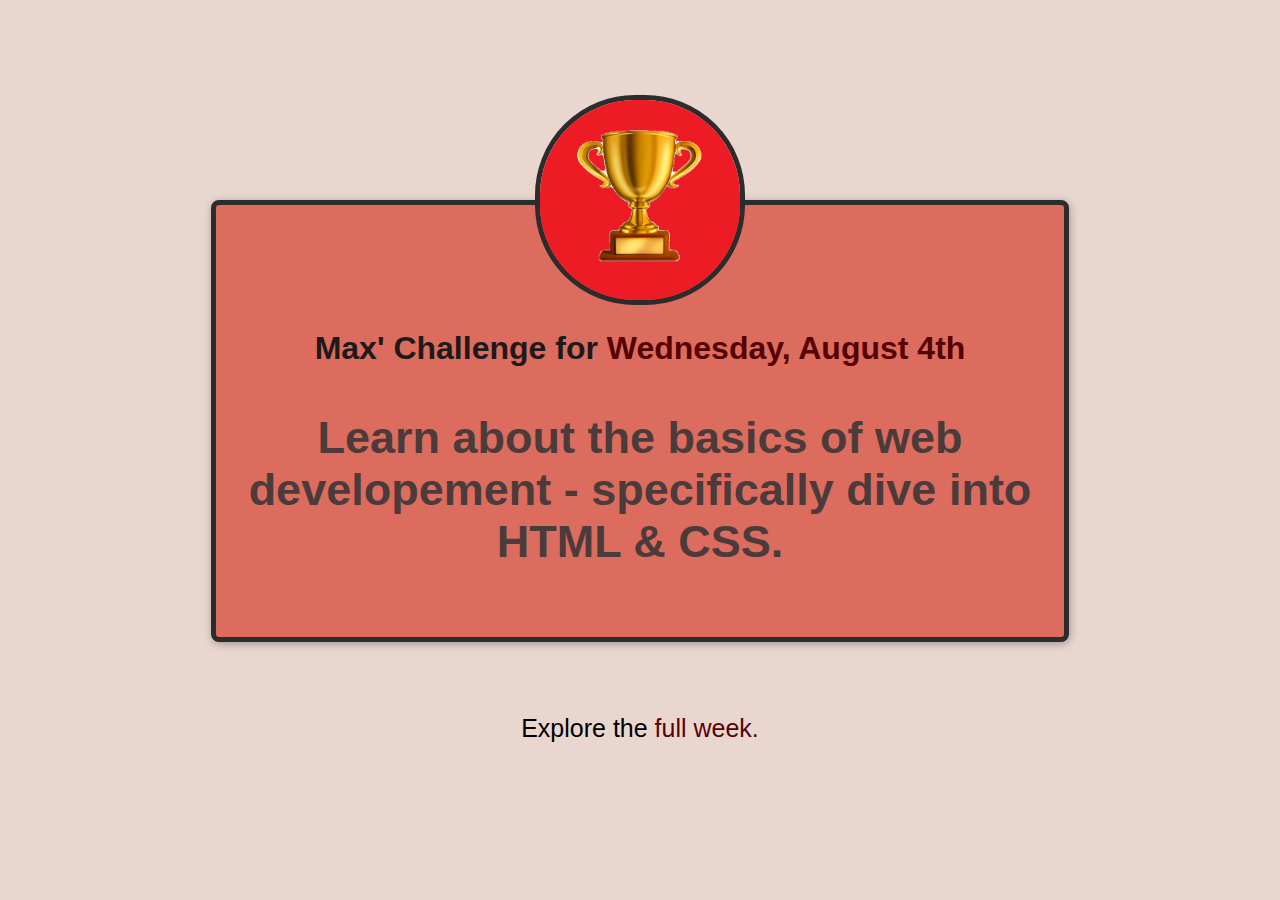
<file: index.html>
<!DOCTYPE html>
<html lang="en">
  <head>
    <meta charset="UTF-8" />
    <link rel="preconnect" href="https://fonts.googleapis.com" />
    <link rel="preconnect" href="https://fonts.gstatic.com" crossorigin />
    <link
      href="https://fonts.googleapis.com/css2?family=Fira+Sans+Condensed:ital,wght@0,100;1,100&family=Fira+Sans:ital,wght@0,100;0,200;1,100&family=Geologica:wght@100&display=swap"
      rel="stylesheet"
    />
    <link href="style/shared.css" rel="stylesheet" />
    <link href="style/style.css" rel="stylesheet" />
    <title>My Daily Challenge</title>
  </head>
  <body>
    <main>
      <img src="images/Screenshot_2.png" alt="HTML" />
      <h1>Max' Challenge for <span>Wednesday, August 4th</span></h1>
      <p id="today-challenge">
        Learn about the basics of web developement - specifically dive into HTML
        & CSS.
      </p>
    </main>
    <footer>
      <p>
        Explore the
        <a href="full-week.html">full week.</a>
      </p>
    </footer>
  </body>
</html>
</file>
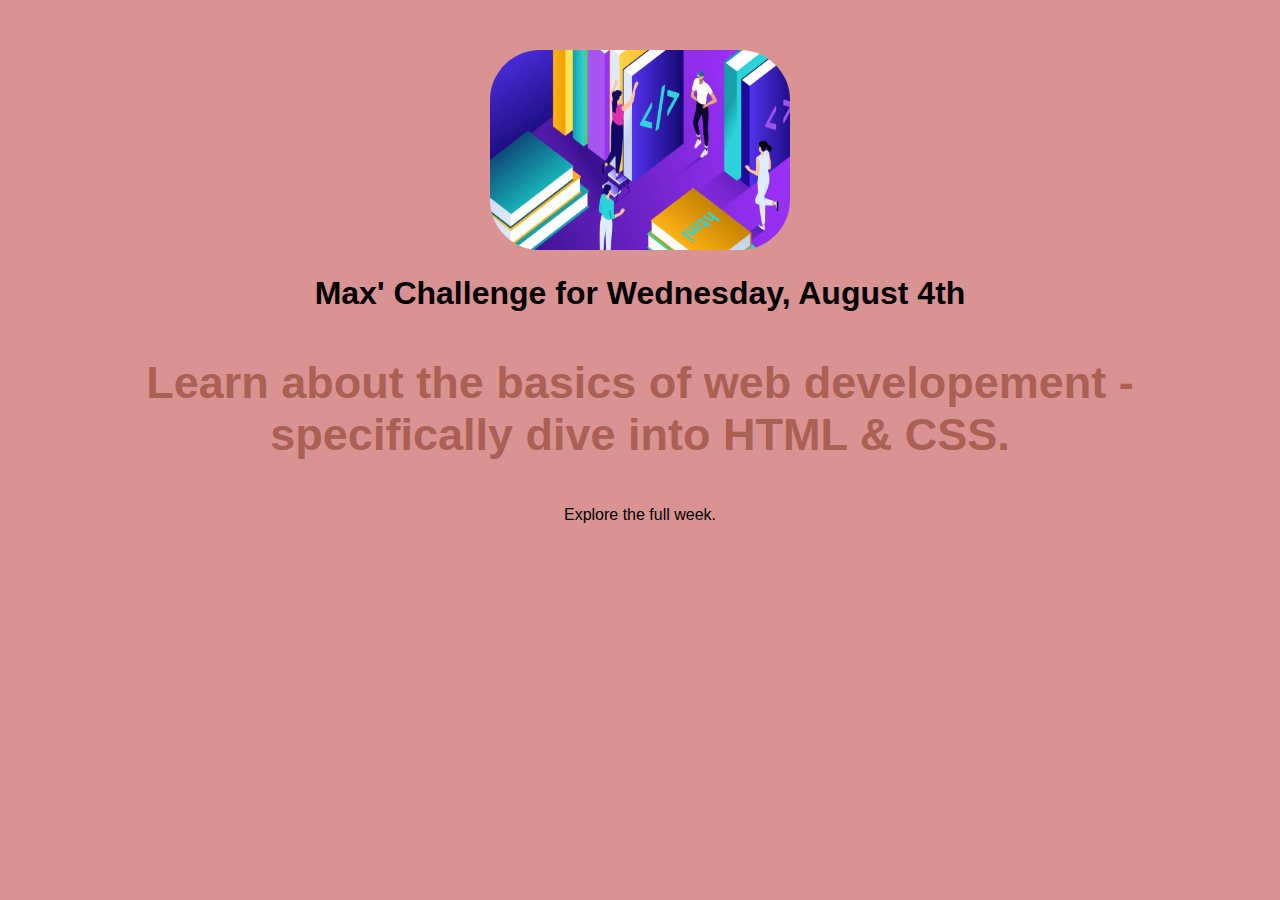
<file: First Web Site/index.html>
<!DOCTYPE html>
<html lang="en">
  <head>
    <meta charset="UTF-8">
    <link rel="preconnect" href="https://fonts.googleapis.com" />
    <link rel="preconnect" href="https://fonts.gstatic.com" crossorigin />
    <link
      href="https://fonts.googleapis.com/css2?family=Fira+Sans+Condensed:ital,wght@0,100;1,100&family=Fira+Sans:ital,wght@0,100;0,200;1,100&family=Geologica:wght@100&display=swap"
      rel="stylesheet"
    />
    <link href="style/shared.css" rel="stylesheet">
    <link href="style/style.css" rel="stylesheet" />
    <title>My Daily Challenge</title>
  </head>
  <body>
    <img src="images/Screenshot_2.png" alt="Audi A4" />
    <h1>Max' Challenge for Wednesday, August 4th</h1>
    <p id="today-challenge">
      Learn about the basics of web developement - specifically dive into HTML &
      CSS.
    </p>
    <p>
      Explore the
      <a href="full-week.html">full week.</a>
    </p>
  </body>
</html>
</file>
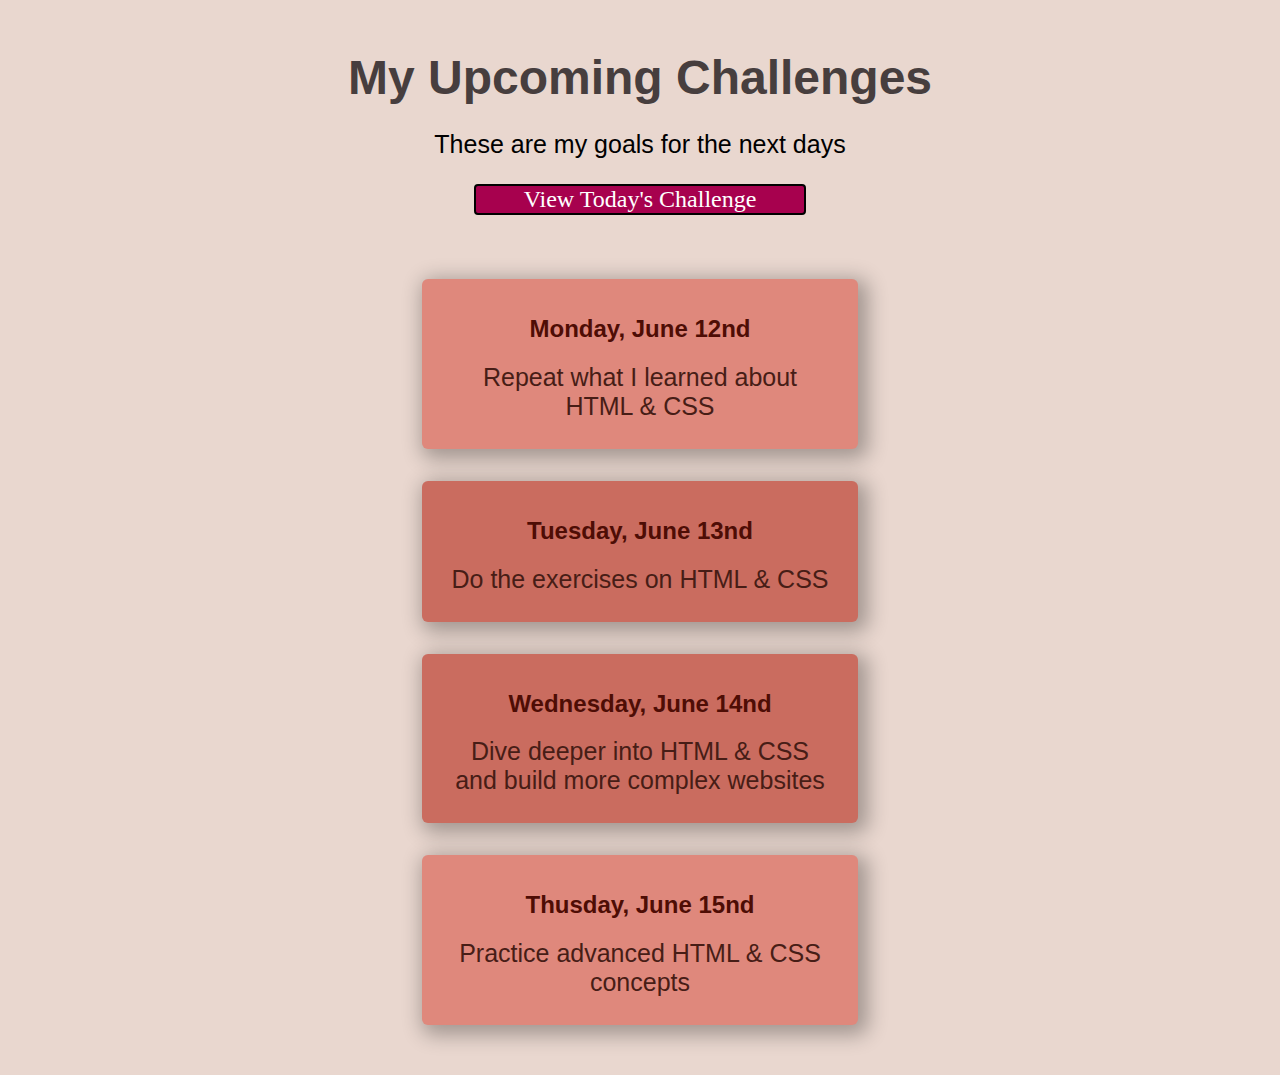
<file: full-week.html>
<!DOCTYPE html>
<html lang="en">
  <head>
    <meta charset="UTF-8" />
    <title>My upcoming Challenges</title>
    <link href="style/shared.css" rel="stylesheet" />
    <link href="style/stylefull.css" rel="stylesheet" />
  </head>
  <body>
    <header>
      <h1>My Upcoming Challenges</h1>
      <p id="Description">These are my goals for the next days</p>
      <a href="index.html"> View Today's Challenge</a>
    </header>
    <main>
      <ol>
        <li>
          <h2>Monday, June 12nd</h2>
          <p>Repeat what I learned about HTML & CSS</p>
        </li>
        <li class="highlight-goals">
          <h2>Tuesday, June 13nd</h2>
          <p>Do the exercises on HTML & CSS</p>
        </li>
        <li class="highlight-goals">
          <h2>Wednesday, June 14nd</h2>
          <p>Dive deeper into HTML & CSS and build more complex websites</p>
        </li>
        <li>
          <h2>Thusday, June 15nd</h2>
          <p>Practice advanced HTML & CSS concepts</p>
        </li>
      </ol>
    </main>
  </body>
</html>
</file>
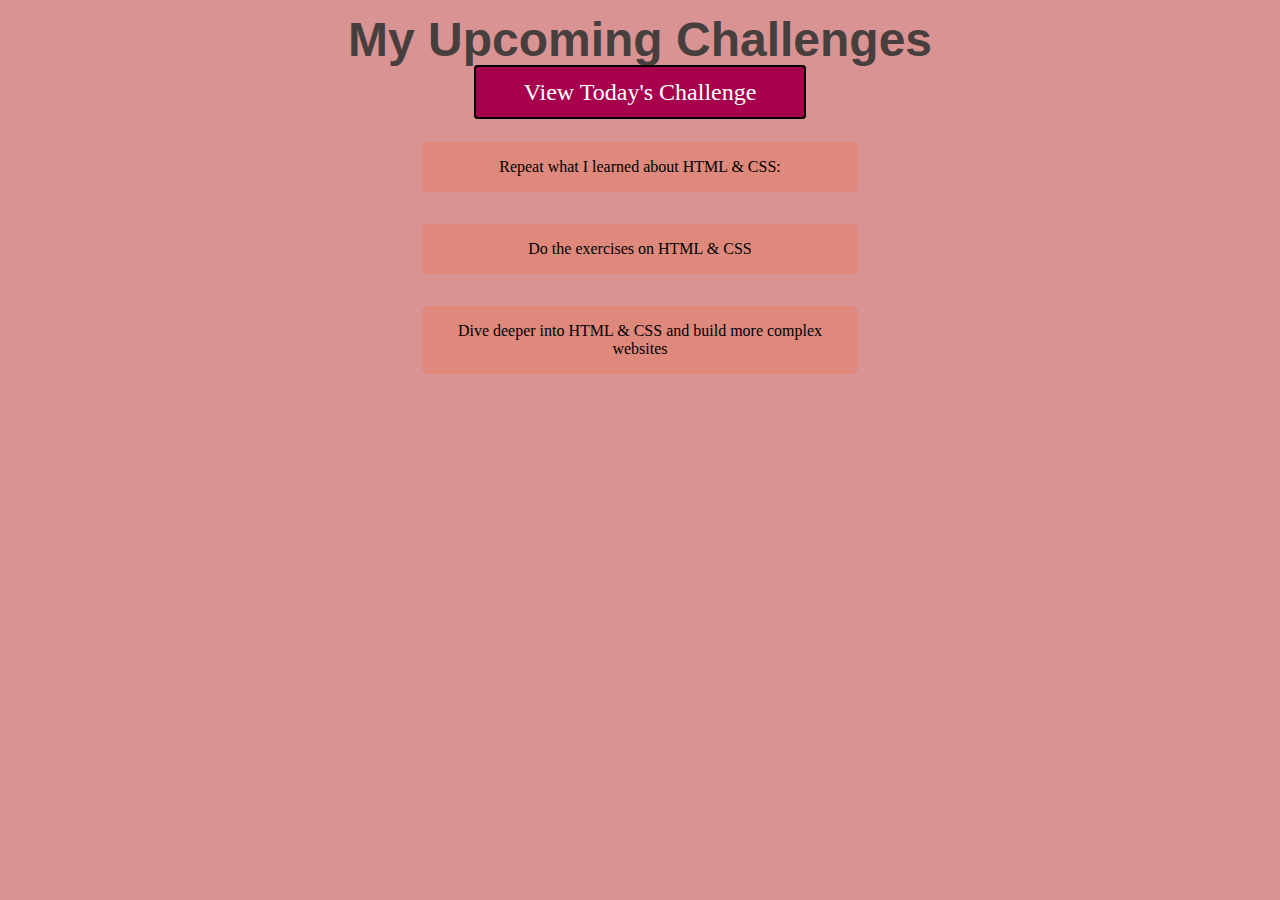
<file: First Web Site/full-week.html>
<!DOCTYPE html>
<html lang="en">
  <head>
    <meta charset="UTF-8" />
    <title>My upcoming Challenges</title>
    <link href="style/shared.css" rel="stylesheet" />
    <link href="style/stylefull.css" rel="stylesheet" />
  </head>
  <body>
    <header>
      <h1>My Upcoming Challenges</h1>
      <a href="index.html"> View Today's Challenge</a>
    </header>
    <main>
      <ol>
        <li>Repeat what I learned about HTML & CSS:</li>
        <li>Do the exercises on HTML & CSS</li>
        <li>Dive deeper into HTML & CSS and build more complex websites</li>
      </ol>
    </main>
  </body>
</html>
</file>
<file: style/shared.css>
body {
  background-color: rgb(233, 215, 207);
  text-align: center;
  margin: 50px;
}
h1 {
  font-family: "Lucida Sans", "Lucida Sans Regular", "Lucida Grande",
    "Lucida Sans Unicode", Geneva, Verdana, sans-serif;
  
}
p {
  font-family: "Franklin Gothic Medium", "Arial Narrow", Arial, sans-serif;
  font-size: 25px;
  
}
a {
  
  text-decoration: none;
}
a:hover {
  text-decoration: underline;
}
img {
  border-radius: 350px;
}
</file>
<file: style/style.css>
main{
  width: 800px;
  margin: 200px auto 72px auto;
  background-color: rgb(219, 108, 94);
  padding: 24px;
  border: 5px solid rgb(44, 44, 44);
  border-radius: 8px;
  box-shadow: 1px 2px 8px rgba(0, 0, 0, 0.3);
}
h1{
  font: size 30px;
  color: rgb(31, 25, 25);

}
a{
  color:rgb(87, 2, 2);
}
span{
  color:rgb(87, 2, 2);
}



img {
  width: 200px;
  height: 200px;
  border-radius: 100px;
  border: 5px solid rgb(44, 44, 44);
  margin-top: -134px;
}

#today-challenge {
  color: rgb(75,  59, 59);
  font-weight: bold;
  font-size: 45px;
}
</file>
<file: First Web Site/style/shared.css>
body {
  background-color: rgb(218, 147, 147);
  text-align: center;
}
h1 {
  font-family: "Lucida Sans", "Lucida Sans Regular", "Lucida Grande",
    "Lucida Sans Unicode", Geneva, Verdana, sans-serif;
  color: rgb(0, 0, 0);
}
p {
  font-family: "Franklin Gothic Medium", "Arial Narrow", Arial, sans-serif;
  color: rgb(0, 0, 0);
}
a {
  color: rgb(0, 0, 0);
  text-decoration: none;
}
a:hover {
  text-decoration: underline;
}
img {
  border-radius: 350px;
}
</file>
<file: First Web Site/style/style.css>
body {
  margin: 50px;
}

img {
  width: 300px;
  height: 200px;
  border-radius: 50px;
}

#today-challenge {
  color: rgb(170, 96, 83);
  font-weight: bold;
  font-size: 45px;
}
</file>
<file: style/stylefull.css>
header{
    margin-bottom: 64px;
}

h1 {
  font-size: 48px;
  color: rgb(71, 62, 62);
  margin: 0;
}
#description{

    margin: 12x;
}

/* header p {
  margin-bottom: 36px;
} */
a {
  padding: 0px 48px;
  background-color: rgb(167, 1, 78);
  color: white;
  border: 2px solid rgb(0, 0, 0);
  border-radius: 4px;
  font-size: 24px;
  display:inline-block;
  margin: 0;
}

a:hover {
  background-color: rgb(180, 12, 90);
  text-decoration: none;
}
ol {
  list-style: none;
  width: 500px;
  margin: 36px auto 0 auto;
  padding: 0;
}

li {
  padding: 16px;
  margin: 32px;
  background-color: rgb(223, 136, 124);
  border-radius: 6px;
  box-shadow: 5px 5px 20px 5px rgba(0, 0, 0, 0.3);
}


h2{
    color: rgb(78, 13, 5);
    font-family: 'Oswald', sans-serif;
}

main p {
    margin: 12px;
    color: rgb(71, 29, 22);
}

.highlight-goals{
    
    background-color:rgb(202, 108, 95);
}
</file>
<file: First Web Site/style/stylefull.css>
h1{
    font-size: 48px;
    color:rgb(71,62,62);
    margin:  12px 0;
}

a{
    padding: 12px 48px;
    background-color: rgb(167, 1, 78);
    color: white;
    border: 2px solid rgb(0, 0, 0);
    border-radius: 4px;
    font-size: 24px;
}

a:hover{
    background-color: rgb(180, 12, 90);
    text-decoration: none;
}
ol {
  list-style: none;
  width:500px;
  margin: 36px auto 0 auto;
  padding: 0;

}

li {
    padding: 16px;
    margin: 32px;
    background-color: rgb(223, 136, 124);
    border-radius: 6px;
}
</file>
